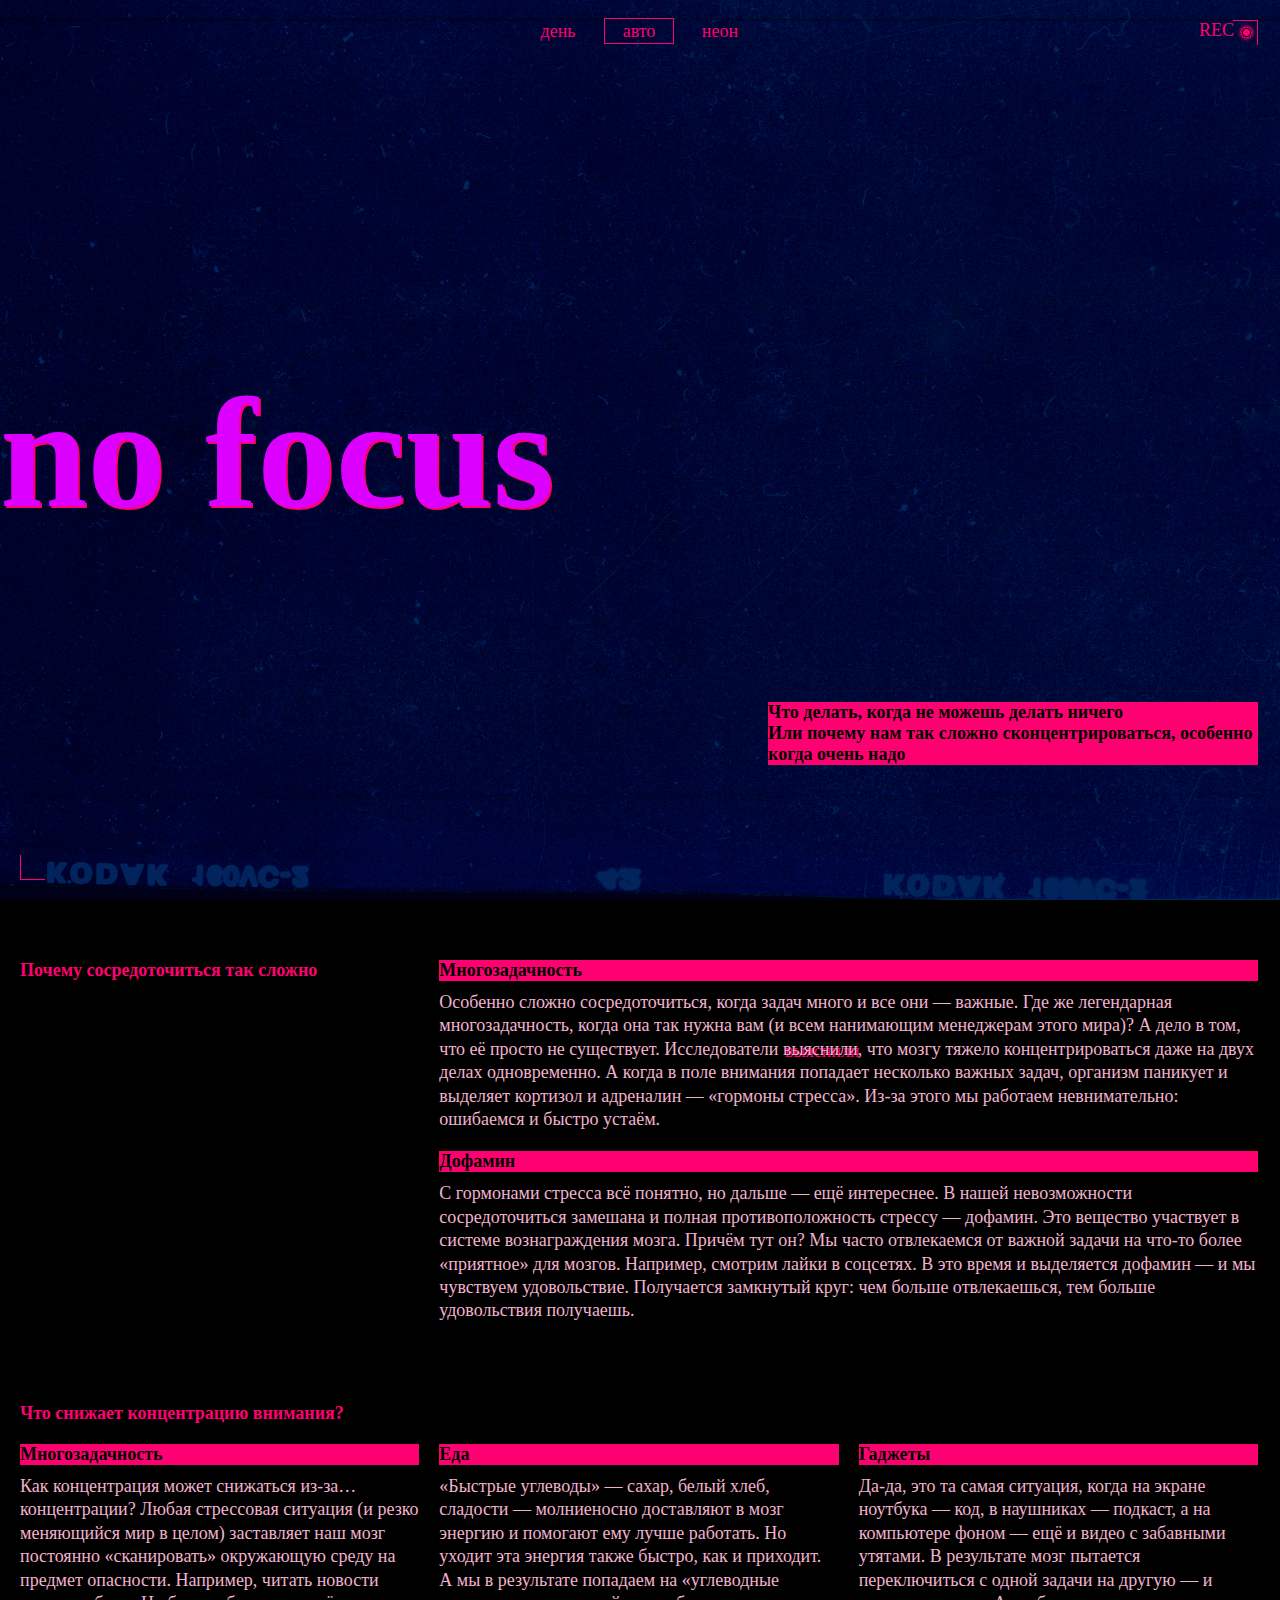
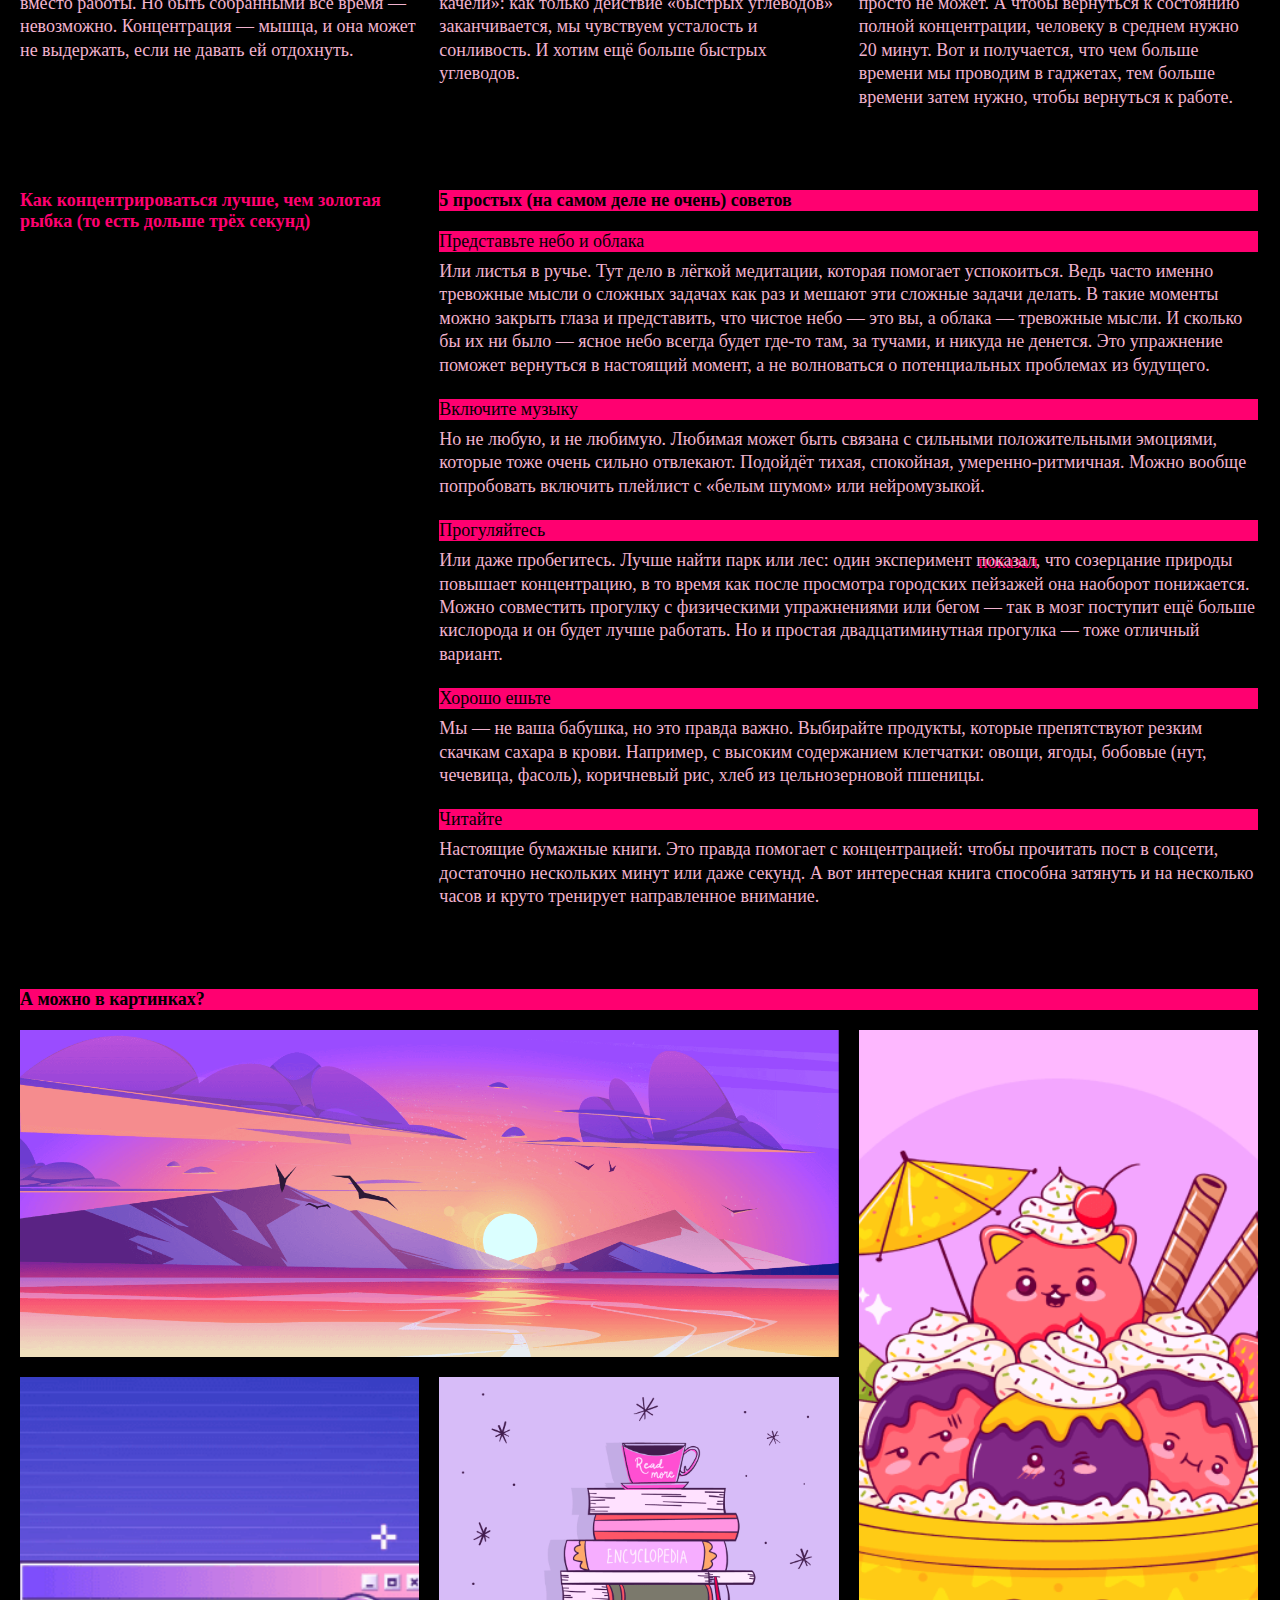
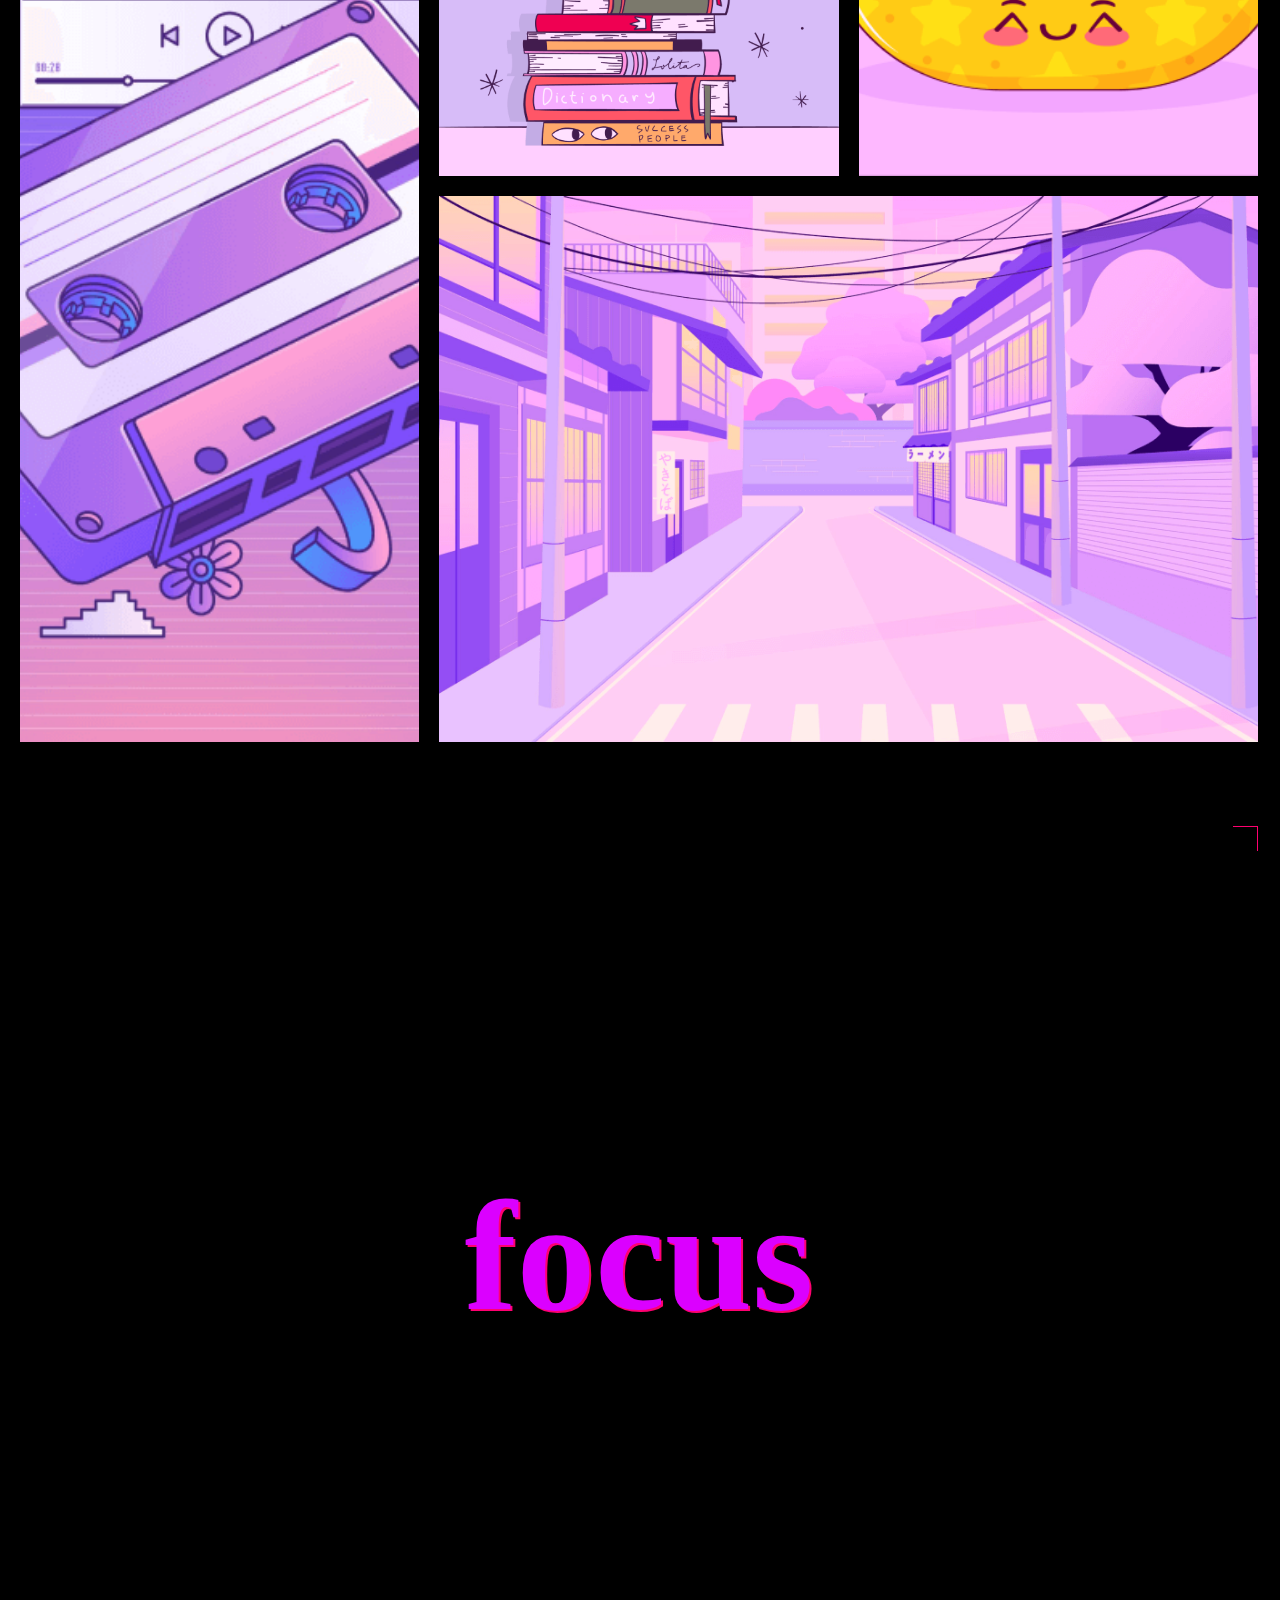
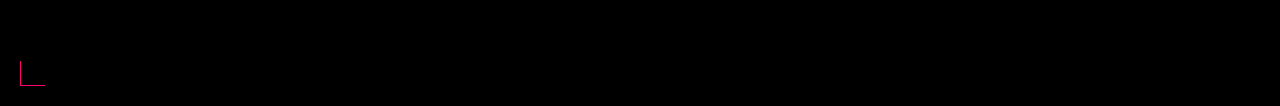
<file: index.html>
<!DOCTYPE html>
<html lang="ru">
  <head>
    <meta charset="UTF-8" />
    <meta http-equiv="X-UA-Compatible" content="IE=edge" />
    <meta name="viewport" content="width=device-width, initial-scale=1.0" />
    <meta name="color-scheme" content="dark light" />
    <link
      rel="icon"
      href="./images/favicon.ico"
      type="image/x-icon"
      sizes="any"
    />
    <link rel="icon" href="./images/favicon.svg" type="image/svg+xml" />
    <link rel="apple-touch-icon" href="./images/mobile-icon.png" />
    <link rel="stylesheet" href="./fonts/fonts.css" />
    <link rel="stylesheet" href="./styles/globals.css" />
    <link rel="stylesheet" href="./styles/variables.css" />
    <link rel="stylesheet" href="./styles/style.css" />
    <link rel="stylesheet" href="./styles/dark.css" />
    <link rel="stylesheet" href="./styles/light.css" />
    <title>Сложно сосредоточиться</title>
    <script src="./scripts/script.js"></script>
  </head>
  <body class="page">
    <header class="header decorated-zone">
      <span class="header__rec" aria-hidden="true">rec</span>
      <nav class="header__theme-menu">
        <ul class="header__theme-menu-list">
          <li class="header__theme-menu-item">
            <button
              class="header__theme-menu-button header__theme-menu-button_type_light"
            >
              День
            </button>
          </li>
          <li class="header__theme-menu-item">
            <button
              class="header__theme-menu-button header__theme-menu-button_active header__theme-menu-button_type_auto"
              disabled
            >
              Авто
            </button>
          </li>
          <li class="header__theme-menu-item">
            <button
              class="header__theme-menu-button header__theme-menu-button_type_dark"
            >
              Неон
            </button>
          </li>
        </ul>
      </nav>
      <h1 class="header__logo">no focus</h1>
      <div class="header__text title-decor">
        <p>
          Что делать, когда не можешь делать ничего<br />Или почему нам так
          сложно сконцентрироваться, особенно когда очень надо
        </p>
      </div>
    </header>
    <main class="content">
      <section class="cards section-why">
        <h2 class="cards__title why-title">
          Почему сосредоточиться так сложно
        </h2>
        <div class="cards__column">
          <article class="card why-cadr">
            <h3 class="card__subtitle title-decor">Многозадачность</h3>
            <p class="card__content-text why-text">
              Особенно сложно сосредоточиться, когда задач много и все они —
              важные. Где же легендарная многозадачность, когда она так нужна
              вам (и всем нанимающим менеджерам этого мира)? А дело в том, что
              её просто не существует. Исследователи
              <a
                href="https://dana.org/news-and-insights/"
                class="links-into-text shadow"
                >выяснили</a
              >, что мозгу тяжело концентрироваться даже на двух делах
              одновременно. А когда в поле внимания попадает несколько важных
              задач, организм паникует и выделяет кортизол и адреналин —
              «гормоны стресса». Из-за этого мы работаем невнимательно:
              ошибаемся и быстро устаём.
            </p>
          </article>
          <article class="card">
            <h3 class="card__subtitle title-decor">Дофамин</h3>
            <p class="card__content-text">
              С гормонами стресса всё понятно, но дальше — ещё интереснее. В
              нашей невозможности сосредоточиться замешана и полная
              противоположность стрессу — дофамин. Это вещество участвует в
              системе вознаграждения мозга. Причём тут он? Мы часто отвлекаемся
              от важной задачи на что-то более «приятное» для мозгов. Например,
              смотрим лайки в соцсетях. В это время и выделяется дофамин — и мы
              чувствуем удовольствие. Получается замкнутый круг: чем больше
              отвлекаешься, тем больше удовольствия получаешь.
            </p>
          </article>
        </div>
      </section>
      <section class="cards section-reduces">
        <h2 class="cards__title">Что снижает концентрацию внимания?</h2>
        <div class="cards__column">
          <article class="card">
            <h3 class="card__subtitle title-decor">Многозадачность</h3>
            <div class="card__content">
              <p class="card__content-text">
                Как концентрация может снижаться из-за… концентрации? Любая
                стрессовая ситуация (и резко меняющийся мир в целом) заставляет
                наш мозг постоянно «сканировать» окружающую среду на предмет
                опасности. Например, читать новости вместо работы. Но быть
                собранными всё время — невозможно. Концентрация — мышца, и она
                может не выдержать, если не давать ей отдохнуть.
              </p>
            </div>
          </article>
          <article class="card">
            <h3 class="card__subtitle title-decor">Еда</h3>
            <div class="card__content">
              <p class="card__content-text">
                «Быстрые углеводы» — сахар, белый хлеб, сладости — молниеносно
                доставляют в мозг энергию и помогают ему лучше работать. Но
                уходит эта энергия также быстро, как и приходит. А мы в
                результате попадаем на «углеводные качели»: как только действие
                «быстрых углеводов» заканчивается, мы чувствуем усталость и
                сонливость. И хотим ещё больше быстрых углеводов.
              </p>
            </div>
          </article>
          <article class="card">
            <h3 class="card__subtitle title-decor">Гаджеты</h3>
            <div class="card__content">
              <p class="card__content-text">
                Да-да, это та самая ситуация, когда на экране ноутбука — код, в
                наушниках — подкаст, а на компьютере фоном — ещё и видео с
                забавными утятами. В результате мозг пытается переключиться с
                одной задачи на другую — и просто не может. А чтобы вернуться к
                состоянию полной концентрации, человеку в среднем нужно 20
                минут. Вот и получается, что чем больше времени мы проводим в
                гаджетах, тем больше времени затем нужно, чтобы вернуться к
                работе.
              </p>
            </div>
          </article>
        </div>
      </section>
      <section class="cards five-easy">
        <h2 class="cards__title">
          Как концентрироваться лучше, чем золотая рыбка (то есть дольше трёх
          секунд)
        </h2>
        <div class="cards__column">
          <article class="card">
            <h3 class="card__subtitle title-decor edvice">
              5 простых (на самом деле не очень) советов
            </h3>
            <h4 class="card__subtitle title-decor subtitle-weight">
              Представьте небо и облака
            </h4>
            <div class="card__content">
              <p class="card__content-text">
                Или листья в ручье. Тут дело в лёгкой медитации, которая
                помогает успокоиться. Ведь часто именно тревожные мысли о
                сложных задачах как раз и мешают эти сложные задачи делать. В
                такие моменты можно закрыть глаза и представить, что чистое небо
                — это вы, а облака — тревожные мысли. И сколько бы их ни было —
                ясное небо всегда будет где-то там, за тучами, и никуда не
                денется. Это упражнение поможет вернуться в настоящий момент, а
                не волноваться о потенциальных проблемах из будущего.
              </p>
            </div>
          </article>
          <article class="card">
            <h4 class="card__subtitle title-decor subtitle-weight">
              Включите музыку
            </h4>
            <div class="card__content">
              <p class="card__content-text">
                Но не любую, и не любимую. Любимая может быть связана с сильными
                положительными эмоциями, которые тоже очень сильно отвлекают.
                Подойдёт тихая, спокойная, умеренно-ритмичная. Можно вообще
                попробовать включить плейлист c «белым шумом» или нейромузыкой.
              </p>
            </div>
          </article>
          <article class="card">
            <h4 class="card__subtitle title-decor subtitle-weight">
              Прогуляйтесь
            </h4>
            <div class="card__content">
              <p class="card__content-text">
                Или даже пробегитесь. Лучше найти парк или лес: один эксперимент
                <a
                  href="https://www.sciencedirect.com/science/article/abs/pii/S0272494415000328"
                  class="links-into-text shadow"
                  >показал</a
                >, что созерцание природы повышает концентрацию, в то время как
                после просмотра городских пейзажей она наоборот понижается.
                Можно совместить прогулку с физическими упражнениями или бегом —
                так в мозг поступит ещё больше кислорода и он будет лучше
                работать. Но и простая двадцатиминутная прогулка — тоже отличный
                вариант.
              </p>
            </div>
          </article>
          <article class="card">
            <h4 class="card__subtitle title-decor subtitle-weight">
              Хорошо ешьте
            </h4>
            <div class="card__content">
              <p class="card__content-text">
                Мы — не ваша бабушка, но это правда важно. Выбирайте продукты,
                которые препятствуют резким скачкам сахара в крови. Например, с
                высоким содержанием клетчатки: овощи, ягоды, бобовые (нут,
                чечевица, фасоль), коричневый рис, хлеб из цельнозерновой
                пшеницы.
              </p>
            </div>
          </article>
          <article class="card">
            <h4 class="card__subtitle title-decor subtitle-weight">Читайте</h4>
            <div class="card__content">
              <p class="card__content-text">
                Настоящие бумажные книги. Это правда помогает с концентрацией:
                чтобы прочитать пост в соцсети, достаточно нескольких минут или
                даже секунд. А вот интересная книга способна затянуть и на
                несколько часов и круто тренирует направленное внимание.
              </p>
            </div>
          </article>
        </div>
      </section>
      <section class="section-images">
        <h2 class="image__subtitle title-decor grid-img-title">
          А можно в картинках?
        </h2>
        <div class="grid-images">
          <img
            class="image image-sunset"
            src="./images/sunset.png"
            alt="Закат солнца"
            loading="lazy"
          />
          <img
            class="image image-ice-cream"
            src="./images/ice-cream.png"
            alt="Миска с мороженым"
            loading="lazy"
          />
          <img
            class="image image-tape"
            src="./images/tape.png"
            alt="Касета для хранения аудио"
            loading="lazy"
          />
          <img
            class="image image-books"
            src="./images/books.png"
            alt="Стопка разных книг"
            loading="lazy"
          />
          <img
            class="image image-street"
            src="./images/street.png"
            alt="Перспектива улицы"
            loading="lazy"
          />
        </div>
      </section>
    </main>
    <footer class="footer decorated-zone">
      <h2 class="footer-text">focus</h2>
    </footer>
  </body>
</html>
</file>
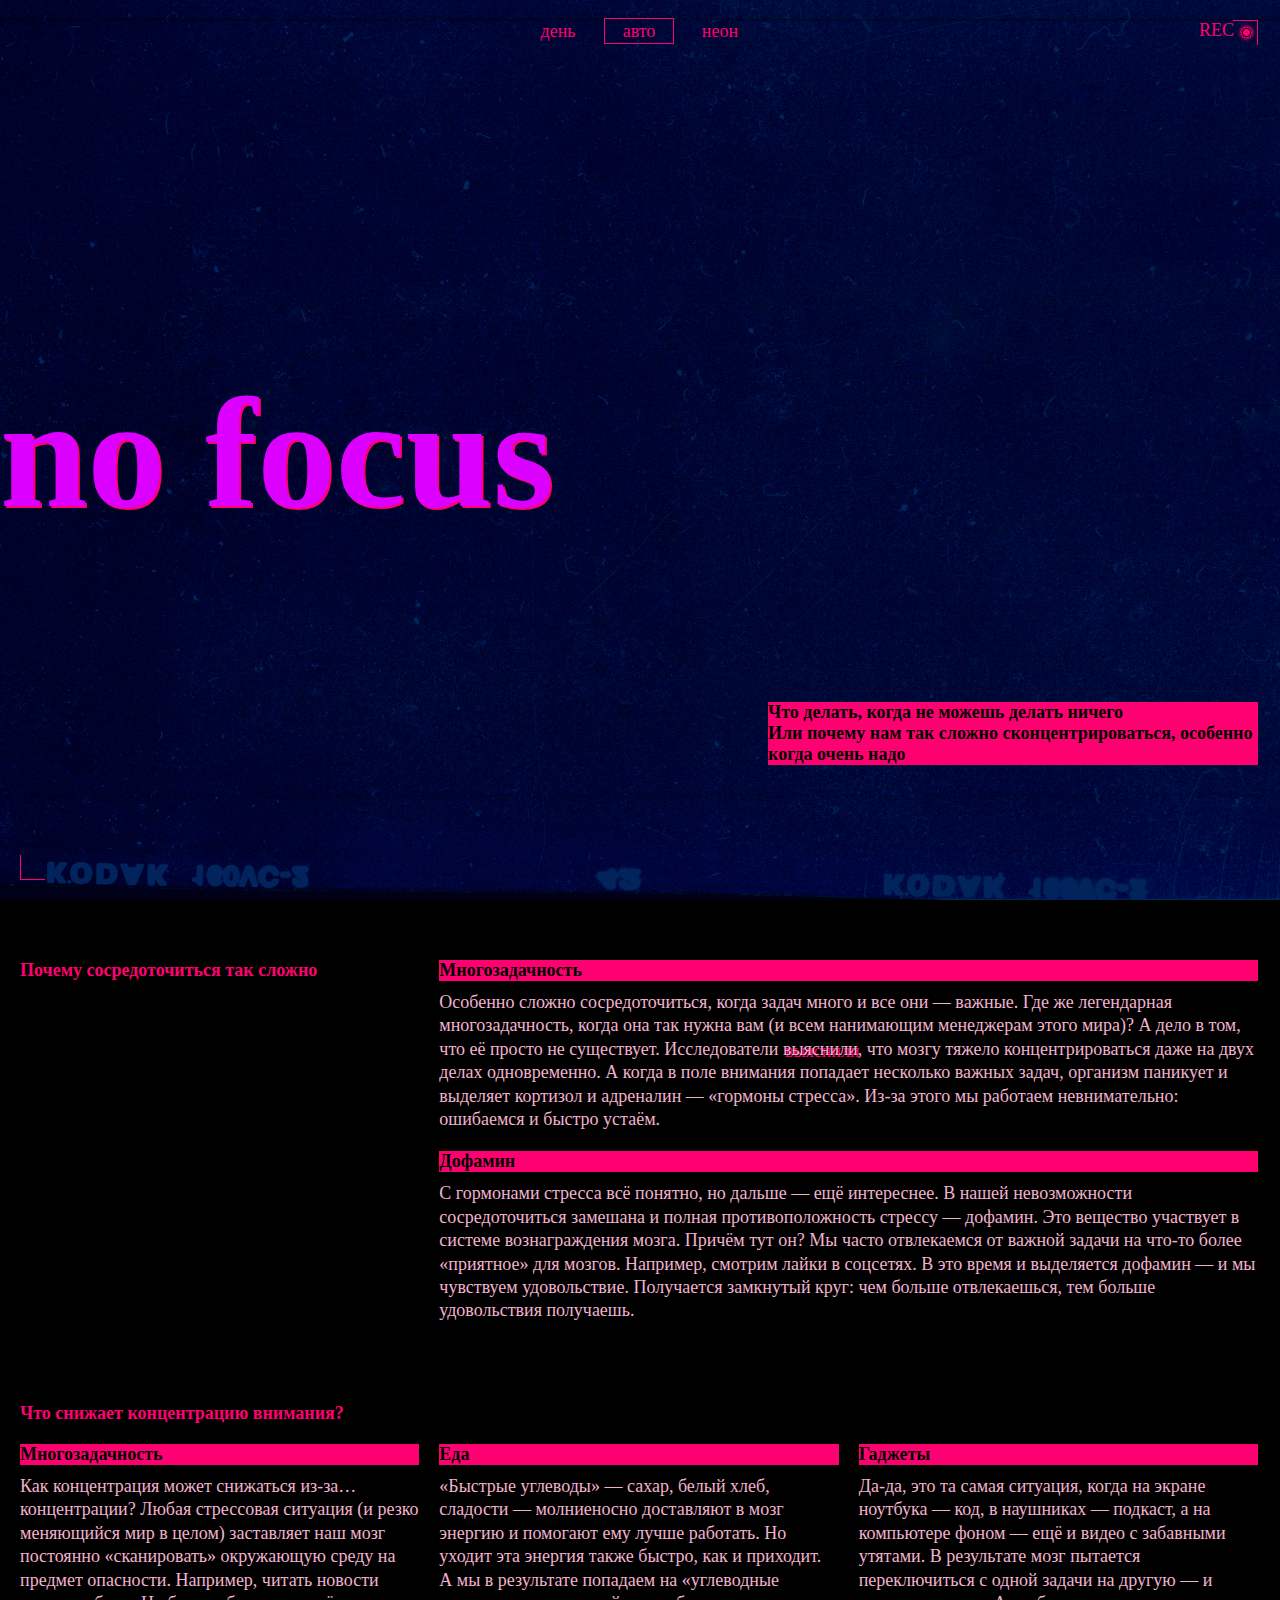
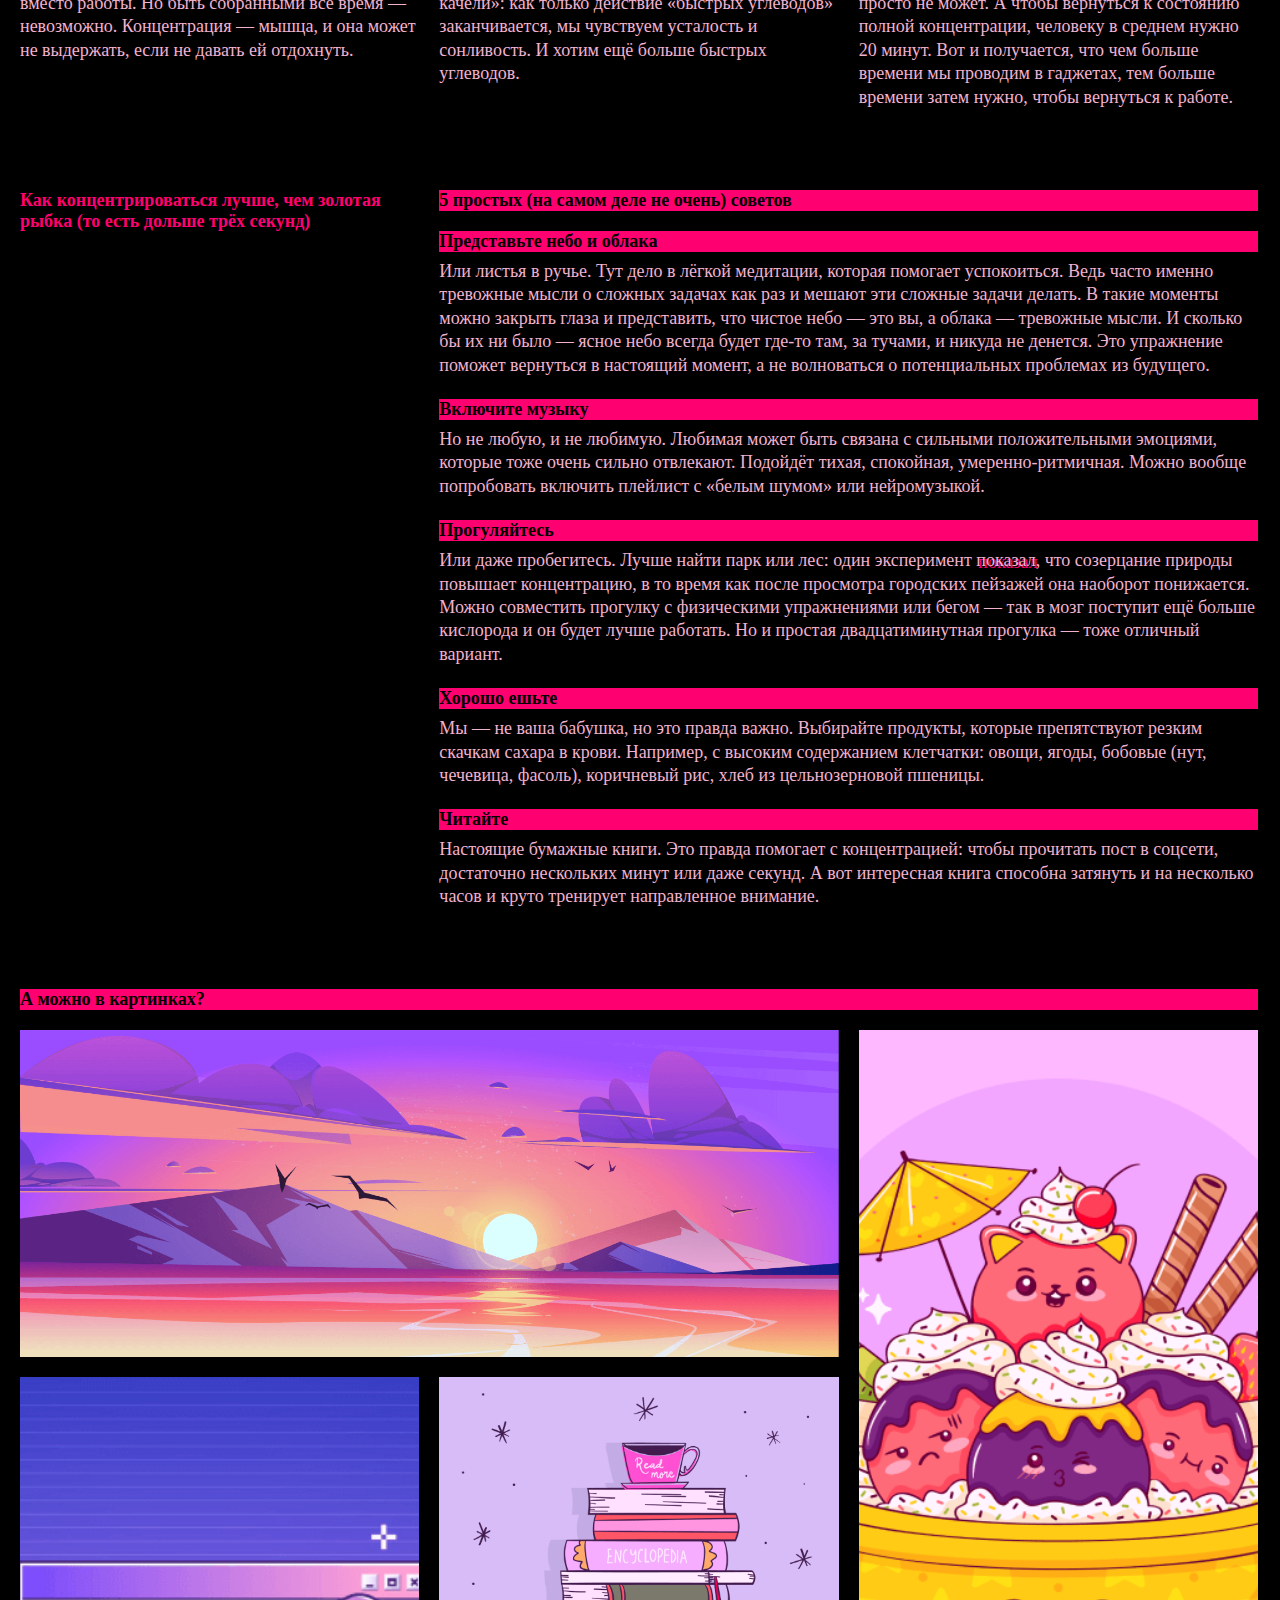
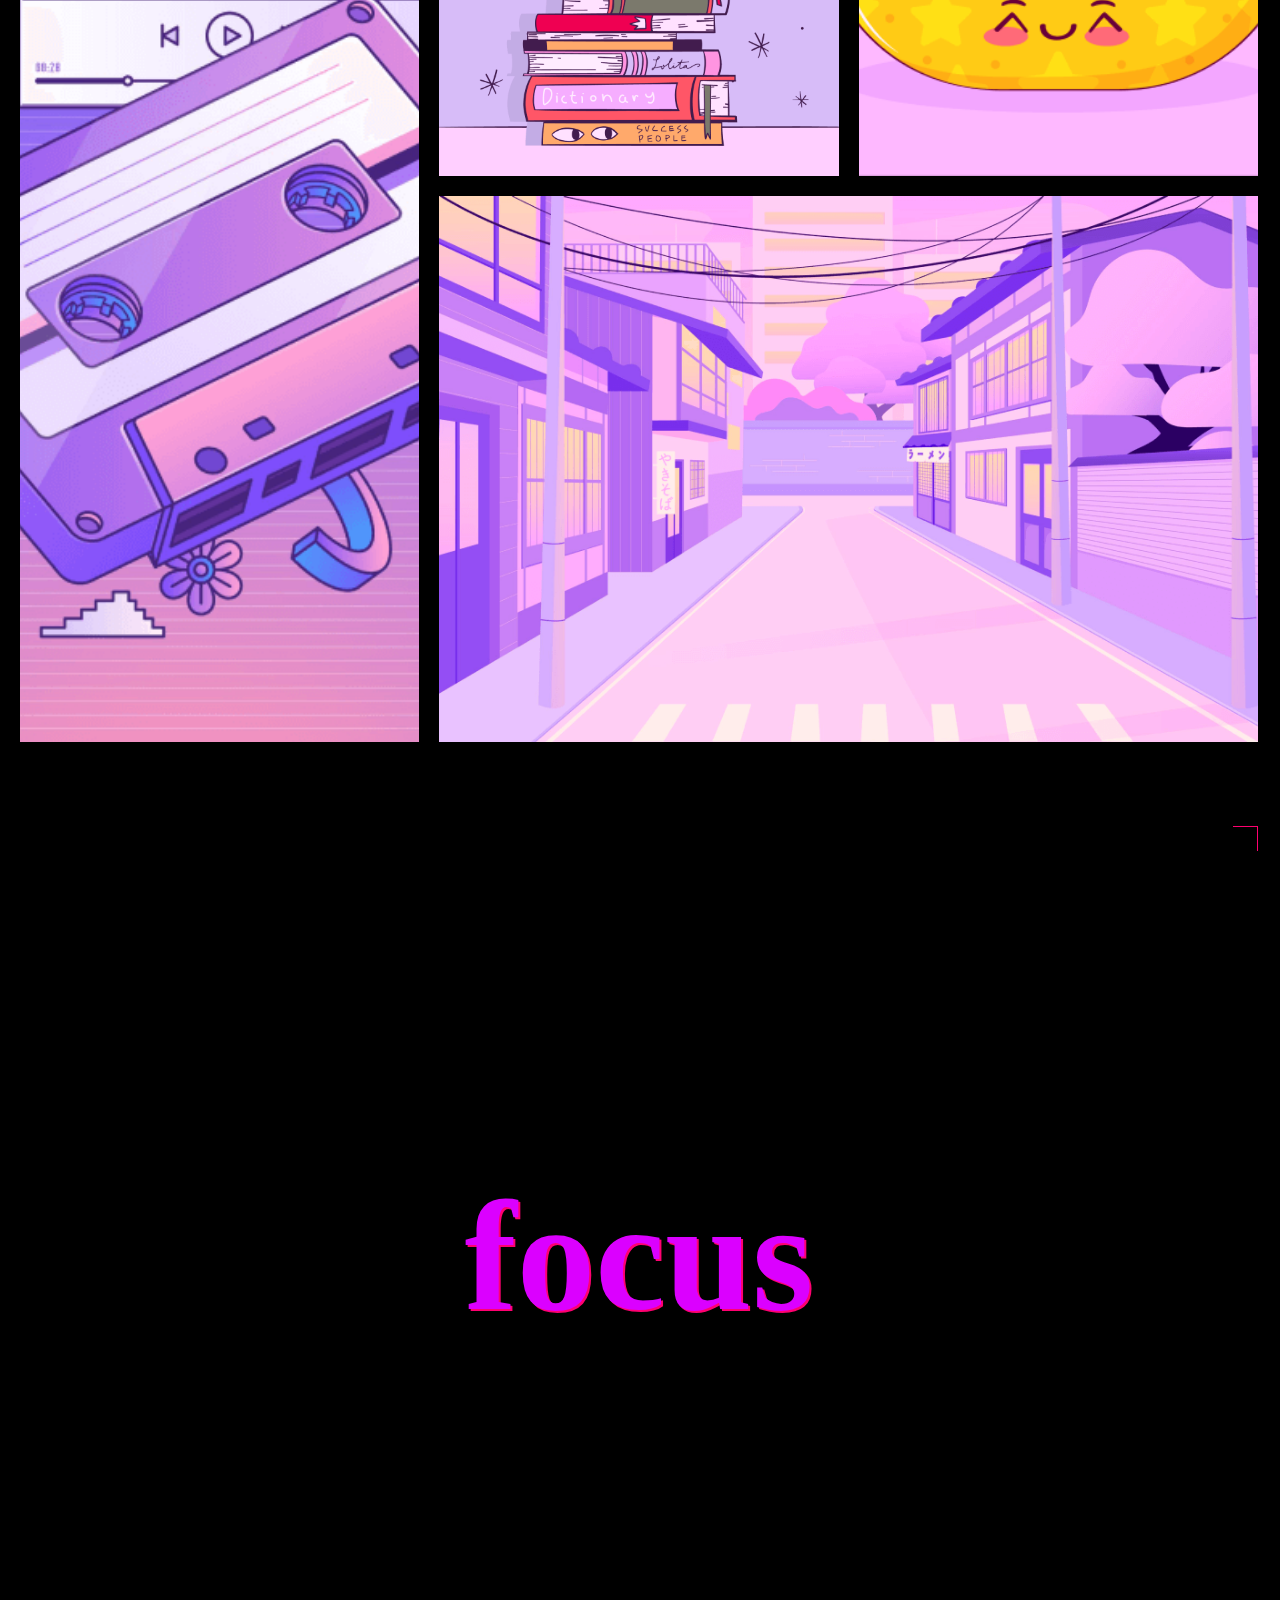
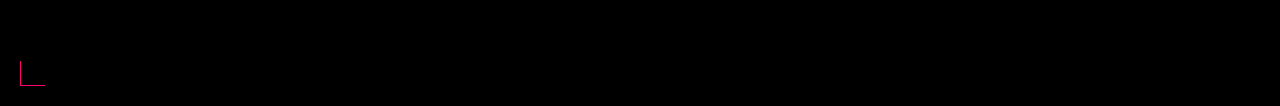
<file: indexTresh.html>
<!DOCTYPE html> 
<html lang="ru"> 
  <head> 
    <meta charset="UTF-8" /> 
    <meta http-equiv="X-UA-Compatible" content="IE=edge" /> 
    <meta name="viewport" content="width=device-width, initial-scale=1.0" /> 
    <meta name="color-scheme" content="dark light" /> 
    <link 
      rel="icon" 
      href="./images/favicon.ico" 
      type="image/x-icon" 
      sizes="any" 
    /> 
    <link rel="icon" href="./images/favicon.svg" type="image/svg+xml" /> 
    <link rel="apple-touch-icon" href="./images/mobile-icon.png" /> 
    <link rel="stylesheet" href="./fonts/fonts.css" /> 
    <link rel="stylesheet" href="./styles/globals.css" /> 
    <link rel="stylesheet" href="./styles/variables.css" /> 
    <link rel="stylesheet" href="./styles/style.css" /> 
    <link rel="stylesheet" href="./styles/dark.css" /> 
    <link rel="stylesheet" href="./styles/light.css" /> 
    <title>Сложно сосредоточиться</title> 
    <script src="./scripts/script.js"></script> 
  </head> 
 
  <body class="page"> 
    <header class="header decorated-zone"> 
      <span class="header__rec" aria-hidden="true">rec</span> 
      <nav class="header__theme-menu"> 
        <ul class="header__theme-menu-list"> 
          <li class="header__theme-menu-item"> 
            <button 
              class="header__theme-menu-button header__theme-menu-button_type_light" 
            > 
              День 
            </button> 
          </li> 
          <li class="header__theme-menu-item"> 
            <button 
              class="header__theme-menu-button header__theme-menu-button_active header__theme-menu-button_type_auto" 
              disabled 
            > 
              Авто 
            </button> 
          </li> 
          <li class="header__theme-menu-item"> 
            <button 
              class="header__theme-menu-button header__theme-menu-button_type_dark" 
            > 
              Неон 
            </button> 
          </li> 
        </ul> 
      </nav> 
      <h1 class="header__logo">no focus</h1> 
      <div class="header__text title-decor"> 
        <p> 
          Что делать, когда не можешь делать ничего<br />Или почему нам так 
          сложно сконцентрироваться, особенно когда очень надо 
        </p> 
      </div> 
    </header> 
    <main class="content"> 
      <section class="cards section-why"> 
        <h2 class="cards__title why-title">Почему сосредоточиться так сложно</h2> 
        <div class="cards__column"> 
          <article class="card why-cadr"> 
            <h3 class="card__subtitle title-decor">Многозадачность</h3> 
            <div class="card__content why-text"> 
              <p class="card__content-text"> 
                Особенно сложно сосредоточиться, когда задач много и все они — 
                важные. Где же легендарная многозадачность, когда она так нужна 
                вам (и всем нанимающим менеджерам этого мира)? А дело в том, что 
                её просто не существует. Исследователи 
                <a href="#0" class="links-into-text shadow">выяснили</a>, что 
                мозгу тяжело концентрироваться даже на двух делах одновременно. 
                А когда в поле внимания попадает несколько важных задач, 
                организм паникует и выделяет кортизол и адреналин — «гормоны 
                стресса». Из-за этого мы работаем невнимательно: ошибаемся и 
                быстро устаём. 
              </p> 
            </div> 
          </article> 
          <article class="card"> 
            <h3 class="card__subtitle title-decor">Дофамин</h3> 
            <div class="card__content"> 
              <p class="card__content-text"> 
                С гормонами стресса всё понятно, но дальше — ещё интереснее. В 
                нашей невозможности сосредоточиться замешана и полная 
                противоположность стрессу — дофамин. Это вещество участвует в 
                системе вознаграждения мозга. Причём тут он? Мы часто 
                отвлекаемся от важной задачи на что-то более «приятное» для 
                мозгов. Например, смотрим лайки в соцсетях. В это время и 
                выделяется дофамин — и мы чувствуем удовольствие. Получается 
                замкнутый круг: чем больше отвлекаешься, тем больше удовольствия 
                получаешь. 
              </p> 
            </div> 
          </article> 
        </div> 
      </section> 
      <section class="cards section-reduces"> 
        <h2 class="cards__title"> 
          Что снижает концентрацию внимания? 
        </h2> 
        <div class="cards__column"> 
          <article class="card"> 
            <p class="card__subtitle title-decor">Многозадачность</p> 
            <div class="card__content"> 
              <p class="card__content-text"> 
                Как концентрация может снижаться из-за… концентрации? Любая 
                стрессовая ситуация (и резко меняющийся мир в целом) заставляет 
                наш мозг постоянно «сканировать» окружающую среду на предмет 
                опасности. Например, читать новости вместо работы. Но быть 
                собранными всё время — невозможно. Концентрация — мышца, и она 
                может не выдержать, если не давать ей отдохнуть. 
              </p> 
            </div> 
          </article> 
          <article class="card"> 
            <p class="card__subtitle title-decor">Еда</p> 
            <div class="card__content"> 
              <p class="card__content-text"> 
                «Быстрые углеводы» — сахар, белый хлеб, сладости — молниеносно 
                доставляют в мозг энергию и помогают ему лучше работать. Но 
                уходит эта энергия также быстро, как и приходит. А мы в 
                результате попадаем на «углеводные качели»: как только действие 
                «быстрых углеводов» заканчивается, мы чувствуем усталость и 
                сонливость. И хотим ещё больше быстрых углеводов. 
              </p> 
            </div> 
          </article> 
          <article class="card"> 
            <p class="card__subtitle title-decor">Гаджеты</p> 
            <div class="card__content"> 
              <p class="card__content-text"> 
                Да-да, это та самая ситуация, когда на экране ноутбука — код, в 
                наушниках — подкаст, а на компьютере фоном — ещё и видео с 
                забавными утятами. В результате мозг пытается переключиться с 
                одной задачи на другую — и просто не может. А чтобы вернуться к 
                состоянию полной концентрации, человеку в среднем нужно 20 
                минут. Вот и получается, что чем больше времени мы проводим в 
                гаджетах, тем больше времени затем нужно, чтобы вернуться к 
                работе. 
              </p> 
            </div> 
          </article> 
        </div> 
      </section> 
      <section class="cards five-easy"> 
        <h2 class="cards__title"> 
          Как концентрироваться лучше, чем золотая рыбка (то есть дольше трёх 
          секунд) 
        </h2> 
        <div class="cards__column"> 
          <article class="card"> 
            <p class="card__subtitle title-decor edvice"> 
              5 простых (на самом деле не очень) советов 
            </p> 
            <p class="card__subtitle title-decor edvice-subtitle"> 
              Представьте небо и облака 
            </p> 
            <div class="card__content"> 
              <p class="card__content-text"> 
                Или листья в ручье. Тут дело в лёгкой медитации, которая 
                помогает успокоиться. Ведь часто именно тревожные мысли о 
                сложных задачах как раз и мешают эти сложные задачи делать. В 
                такие моменты можно закрыть глаза и представить, что чистое небо 
                — это вы, а облака — тревожные мысли. И сколько бы их ни было — 
                ясное небо всегда будет где-то там, за тучами, и никуда не 
                денется. Это упражнение поможет вернуться в настоящий момент, а 
                не волноваться о потенциальных проблемах из будущего. 
              </p> 
            </div> 
          </article> 
          <article class="card"> 
            <p class="card__subtitle title-decor edvice-subtitle"> 
              Включите музыку 
            </p> 
            <div class="card__content"> 
              <p class="card__content-text"> 
                Но не любую, и не любимую. Любимая может быть связана с сильными 
                положительными эмоциями, которые тоже очень сильно отвлекают. 
                Подойдёт тихая, спокойная, умеренно-ритмичная. Можно вообще 
                попробовать включить плейлист c «белым шумом» или нейромузыкой. 
              </p> 
            </div> 
          </article> 
          <article class="card"> 
            <p class="card__subtitle title-decor edvice-subtitle"> 
              Прогуляйтесь 
            </p> 
            <div class="card__content"> 
              <p class="card__content-text"> 
                Или даже пробегитесь. Лучше найти парк или лес: один эксперимент 
                <a href="#0" class="links-into-text shadow">показал</a>, что 
                созерцание природы повышает концентрацию, в то время как после 
                просмотра городских пейзажей она наоборот понижается. Можно 
                совместить прогулку с физическими упражнениями или бегом — так в 
                мозг поступит ещё больше кислорода и он будет лучше работать. Но 
                и простая двадцатиминутная прогулка — тоже отличный вариант. 
              </p> 
            </div> 
          </article> 
          <article class="card"> 
            <p class="card__subtitle title-decor edvice-subtitle"> 
              Хорошо ешьте 
            </p> 
            <div class="card__content"> 
              <p class="card__content-text"> 
                Мы — не ваша бабушка, но это правда важно. Выбирайте продукты, 
                которые препятствуют резким скачкам сахара в крови. Например, с 
                высоким содержанием клетчатки: овощи, ягоды, бобовые (нут, 
                чечевица, фасоль), коричневый рис, хлеб из цельнозерновой 
                пшеницы. 
              </p> 
            </div> 
          </article> 
          <article class="card"> 
            <p class="card__subtitle title-decor edvice-subtitle">Читайте</p> 
            <div class="card__content"> 
              <p class="card__content-text"> 
                Настоящие бумажные книги. Это правда помогает с концентрацией: 
                чтобы прочитать пост в соцсети, достаточно нескольких минут или 
                даже секунд. А вот интересная книга способна затянуть и на 
                несколько часов и круто тренирует направленное внимание. 
              </p> 
            </div> 
          </article> 
        </div> 
      </section> 
      <section class="section-images"> 
        <h2 class="image__subtitle title-decor grid-img-title"> 
          А можно в картинках? 
        </h2> 
        <div class="grid-images"> 
          <img 
            class="image image-sunset" 
            src="./images/sunset.png" 
            alt="Закат солнца" 
            loading="lazy" 
          /> 
          <img 
            class="image image-ice-cream" 
            src="./images/ice-cream.png" 
            alt="Миска с мороженым" 
            loading="lazy" 
          /> 
          <img 
            class="image image-tape" 
            src="./images/tape.png" 
            alt="Касета для хранения аудио" 
            loading="lazy" 
          /> 
          <img 
            class="image image-books" 
            src="./images/books.png" 
            alt="Стопка разных книг" 
            loading="lazy" 
          /> 
          <img 
            class="image image-street" 
            src="./images/street.png" 
            alt="Перспектива улицы" 
            loading="lazy" 
          /> 
        </div> 
      </section> 
    </main> 
    <footer class="footer decorated-zone"> 
      <h3 class="footer-text">focus</h3> 
    </footer> 
  </body> 
</html>
</file>
<file: fonts/fonts.css>
@font-face {
  font-family: 'IBM Plex mono';
  src: url(./IBMPlexMono-Regular.woff) format('woff');
  font-weight: normal;
  font-display: swap;
}

@font-face {
  font-family: 'IBM Plex mono';
  src: url(./IBMPlexMono-Bold.woff) format('woff');
  font-weight: bold;
  font-display: swap;
}
</file>
<file: styles/globals.css>
/* Глобальные стили для проекта, их можно дополнять и менять по желанию */

*,
*::before,
*::after {
  box-sizing: border-box;
}

body {
  min-inline-size: 375px;
  max-inline-size: 1440px;
  margin: 0 auto;
}

h1,
h2,
h3,
h4,
h5,
h6,
p {
  margin: 0;
}

ul {
  margin: 0;
  padding: 0;
  list-style: none;
}

picture {
  margin: 0;
  padding: 0;
}

button,
a {
  color: currentColor;
  font-family: inherit;
  font-size: inherit;
  line-height: inherit;
}
</file>
<file: styles/variables.css>
/*
  Переменные для вашего проекта
  и их переопределение под различные устройства
*/
:root {
  --bg-page: url(../images/cover-image-dark.png);
  --bg-color: #000;
  --accent-color: #ff0070;
  --corner-color: #ff0070;
  --text-color: #db00ff;
  --card-title: var(--accent-color);
  --text-shadow: 2px 2px 0 var(--accent-color);
  --links-shadow: 2px 2px 0 var(--accent-color);
  --display: inline-block;
  --font: "IBM Plex Mono", "Courier New", Courier, monospace;
  --font-size: 18px;
  --font-weight-bold: 700;
  --font-weight-regular: 400;
  --font-size-mobile: clamp(7.25rem, 7.0115rem + 1.0178vw, 7.5rem);
  --font-size-desktop: clamp(7.5rem, 0.5625rem + 14.4531vw, 9.8125rem);
  --title-color: #ff0070;
  --border-button-last-ch: 1.5px solid var(--accent-color);
  --text-card: #f1b2ce;
  --text-black: #000;
  --button-color-hover: #ff007066;
  --button-color-focus: #ff0070;
}
</file>
<file: styles/style.css>
/* Основные стили проекта. Это стили для темы, которую вы верстаете первой. */
.page {
  /* сохраните в разметке и стилях класс page у тега body. Он удобен, чтобы составлять селекторы для разных цветовых тем. */
  display: grid;
  grid-template-rows: auto 1fr auto; /* header  main  footer */
  min-height: 100vh;
  background-color: var(--bg-color);
  background-image: var(--bg-page);
  background-repeat: no-repeat;
  background-position: center;
  background-attachment: fixed; /*фиксация (при скролле)*/
  background-size: cover;
  padding-inline-start: 10px;
  padding-inline-end: 10px;
}

/*------------------------------------HEADER--------------------------------*/
.header {
  position: relative;
  min-height: 668px;
  height: 100vh;
  display: grid;
  grid-template-columns: 1fr;
  align-content: center;
  grid-template-rows: auto 1fr auto; /* Меню  Лого Текст */
}

.decorated-zone {
  color: var(--accent-color);
}

/* Первый угол */
.decorated-zone::before {
  content: "";
  position: absolute;
  top: 10px;
  right: 0;
  width: 25px;
  height: 25px;
  border-block-start: 1.5px solid var(--corner-color);
  border-inline-end: 1.5px solid var(--corner-color);
}

/* Второй угол */
.decorated-zone::after {
  content: "";
  position: absolute;
  bottom: 10px;
  width: 25px;
  height: 25px;
  border-block-end: 1.5px solid var(--corner-color);
  border-inline-start: 1.5px solid var(--corner-color);
}

.header__rec {
  position: absolute;
  text-transform: uppercase;
  color: var(--accent-color);
  justify-self: end;
  font-size: var(--font-size);
  top: 10px;
  display: var(--display);
}

.header__rec::after {
  content: "";
  display: inline-block;
  width: 24px;
  height: 24px;
  background-image: url(../images/ellipse-decoration.png);
  background-repeat: no-repeat;
  background-position: center;
  margin-left: 3px;
  margin-right: 3px;
  vertical-align: middle; /* расположение совпадает с родителем */
}

.header__theme-menu {
  justify-self: end;
  grid-row-start: 1;
  grid-row: 1;
  margin-top: 73px;
}

.header__theme-menu-list {
  display: flex;
  flex-direction: column;
  gap: 10px;
  justify-content: center;
}

.header__theme-menu-button {
  padding: 0;
  margin: 0;
  background-color: transparent;
  text-transform: lowercase;
  font-size: var(--font-size);
  border: none;
  inline-size: 70px;
  block-size: 26px;
}

.header__theme-menu-button:not(.header__theme-menu-button_active):hover {
  border: 1px solid var(--button-color-hover);
}

.header__theme-menu-button:not(
    .header__theme-menu-button_active
  ):focus-visible {
  border: none;
  box-shadow: 0 1px 0 0 var(--button-color-focus);
  outline: none;
}

/* aктивная кнопка */
.header__theme-menu-button_active,
.header__theme-menu-button:disabled {
  pointer-events: none;
  border: 1px solid var(--accent-color);
  box-shadow: none;
}

.header__logo {
  grid-row: 2;
  justify-self: start;
  align-self: center;
  font-size: var(--font-size-mobile);
  line-height: 82.5%;
  color: var(--text-color);
  margin-top: 5px;
  text-shadow: var(--text-shadow);
  font-weight: var(--font-weight-bold);
}

.header__text {
  margin-block-end: 65px;
  grid-row: 3;
  align-self: end;
  justify-self: end;
  background-color: var(--accent-color);
  color: var(--text-black);
  font-weight: var(--font-weight-bold);
  font-size: var(--font-size);
}

.title-decor {
  background-color: var(--title-color);
  color: black;
}

.cards {
  display: grid;
  grid-template-rows: 2fr;
  grid-template-columns: 1fr;
  gap: 20px;
}

.cards__title {
  color: var(--card-title);
  font-weight: var(--font-weight-bold);
  font-size: var(--font-size);
}

.why-title {
  margin-block-start: 40px;
}

.card {
  display: grid;
  grid-template-rows: 3fr;
  grid-template-columns: 1fr;
}

.card__subtitle {
  font-weight: var(--font-weight-bold);
  font-size: var(--font-size);
}

.card__content-text {
  margin: 0 0 20px 0;
  padding-bottom: 0px;
  color: var(--text-card);
  font-weight: var(--font-weight-regular);
  font-size: var(--font-size);
  padding-block-start: 10px;
  line-height: 23.4px;
}

.five-easy .card__content-text {
  padding: 0;
  margin: 0;
  padding-top: 8px;
  padding-bottom: 22px;
}

.five-easy {
  margin-top: 32px;
}

.five-easy .edvice {
  margin-bottom: 20px;
}

.subtitle-weight {
  font-weight: var(--font-weight-regular);
}

.links-into-text {
  text-shadow: var(--links-shadow);
  text-decoration: none;
}

.links-into-text:focus-visible {
  border: none;
  outline: 1px solid var(--text-card);
}

.links-into-text:hover {
  border-bottom: 1.5px solid currentColor; /*подчеркивание цветом текста*/
}

.section-reduces {
  padding-block-start: 29px;
}

.image__subtitle {
  font-weight: var(--font-weight-bold);
  font-size: var(--font-size);
  margin-block-start: 28px;
  margin-block-end: 11px;
}

.grid-images {
  display: grid;
  grid-template-columns: 1fr;
  grid-template-rows: repeat(5, minmax(0, auto));
  gap: 10px;
}

.image {
  max-width: 100%;
  height: auto; /* для пропорции */
  display: block; /*лишние отступы убирает*/
}

.footer {
  position: relative;
  display: grid;
  grid-template-columns: 1fr;
  grid-template-rows: 1fr;
  margin-block-start: 40px;
  height: 100vh;
  min-height: 668px;
}

.footer-text {
  font-weight: var(--font-weight-bold);
  font-size: var(--font-size-mobile);
  justify-self: center;
  align-self: center;
  color: var(--text-color);
  text-shadow: var(--text-shadow);
}

footer.decorated-zone::after {
  bottom: 13px;
}

/*--------------------------------------------MEDIA 768x1024----------------------------*/
@media (width >= 768px) {
  .page {
    padding-inline-start: 25px;
    padding-inline-end: 16px;
  }

  .header {
    min-height: 1024px;
  }

  .header__rec {
    top: 20px;
    right: 0;
  }

  .decorated-zone::before {
    top: 20px;
  }

  .decorated-zone::after {
    bottom: 20px;
  }

  .header__theme-menu {
    margin-top: 188px;
  }

  .header__theme-menu-list {
    gap: 11px;
  }

  .header__logo {
    margin-left: -20px;
    margin-top: 13px;
    font-size: var(--font-size-desktop);
  }

  .header__text {
    justify-self: end;
    inline-size: 364px;
    margin-block-end: 185px;
  }

  /* Для первой секции */
  .section-why {
    grid-template-columns: 1fr 2fr;
    gap: 20px;
  }

  .section-why .cards__title {
    grid-column: 1;
    align-self: start;
  }

  .cards {
    margin-block-start: 60px;
  }

  .why-title {
    margin-block-start: 0;
  }

  /* Для второй секции */
  .section-reduces {
    grid-template-columns: 1fr 2fr;
    gap: 20px;
    padding-block-start: 0;
  }

  .section-reduces .cards__title {
    grid-column: 1;
    grid-row: 1;
  }

  .section-reduces .cards__column {
    grid-column: 1 / span 2;
    grid-row: 2;
  }

  /* Для третьей секции */
  .five-easy {
    margin-top: 0;
    grid-template-columns: 1fr 2fr;
    padding-block-start: 61px;
  }

  .five-easy .cards__title {
    grid-column: 1;
    align-self: start;
  }

  .five-easy .cards__column {
    grid-column: 2;
  }

  /*для 4 секции*/
  .section-images {
    padding-block-start: 31px;
    gap: 20px;
  }

  .grid-img-title {
    margin-block-end: 20px;
  }

  .grid-images {
    grid-template-columns: 1fr 1fr 1fr;
    grid-template-rows: auto;
    gap: 20px;
  }

  .image {
    object-fit: cover;
  }

  .image-sunset {
    grid-column: 1 / span 2;
    grid-row: 1;
  }

  .image-ice-cream {
    grid-column: 3;
    grid-row: 1 / span 2;
    justify-self: stretch;
    align-self: stretch;
  }

  .image-tape {
    grid-row: 2 / span 2;
    grid-column: 1;
    justify-self: stretch;
    align-self: stretch;
  }

  .image-books {
    grid-row: 2;
    grid-column: 2;
  }

  .image-street {
    grid-row: 3;
    grid-column: 2 / span 2;
  }

  .footer {
    min-height: 1024px;
    margin-block-start: 62px;
    letter-spacing: 2px;
  }

  footer.decorated-zone::after {
    bottom: 20px;
  }
}

/*----------------------------------------------------MEDIA 1024×768------------*/
@media (width >= 1024px) {
  .page {
    padding-inline-start: 20px;
    padding-inline-end: 22px;
  }

  .header {
    min-height: 768px;
  }

  .header__theme-menu {
    justify-self: center;
    margin-block-start: 18px;
  }

  .header__theme-menu-list {
    flex-direction: row;
  }

  .header__rec {
    top: 20px;
    right: 0;
    display: var(--display);
  }

  .header__rec::after {
    margin-left: 0;
    margin-right: 0;
  }

  .header__logo {
    margin-block-start: 160px;
    font-size: var(--font-size-desktop);
  }

  .header__text {
    justify-self: end;
    inline-size: 490px;
    margin-block-end: 135px;
  }

  /* Для первой секции */
  .section-why {
    gap: 10px;
  }

  /* Для второй секции */
  .section-reduces {
    grid-template-columns: 1fr;
    grid-template-rows: auto auto;
    gap: 20px;
    align-items: start;
    padding-block-start: 0;
  }

  .section-reduces .cards__title {
    display: grid;
    grid-template-columns: repeat(3, 1fr);
    grid-column: 1;
    grid-row: 1;
  }

  .section-reduces .cards__column {
    grid-column: 1;
    grid-row: 2;
    display: grid;
    grid-template-columns: repeat(3, 1fr);
    gap: 20px;
    grid-auto-rows: min-content;
    align-items: start;
  }

  /* Для третьей секции */
  .five-easy {
    gap: 10px;
  }

  /*для 4 секции*/
  .section-images {
    padding-block-start: 30px;
  }

  .grid-images {
    min-height: 1024px;
  }

  .footer {
    min-height: 768px;
    margin-block-start: 64px;
    letter-spacing: 0;
  }

  .footer-text {
    font-size: var(--font-size-desktop);
  }
}
</file>
<file: styles/dark.css>
/*
  Специально для тёмной темы при наличии класса,
  здесь окажутся стили, которые нужно переопределить принудительно,
  переключая тему
*/

:root.theme-dark {
  /* сохраните этот селектор в приведённом виде.
    Так стили написанные ниже будут иметь больший вес,
    чем стили в медиазапросе предпочтений пользователя
  */
  --button-color-hover: #ff007066;
  --button-color-focus: #ff0070;
}

@media (prefers-color-scheme: dark) {
  .theme-auto {
    --accent-color: #ff0070;
    --button-color-focus: #ff0070;
    --button-color-hover: #ff007066;
  }
}
</file>
<file: styles/light.css>
/*
  Специально для светлой темы при наличии класса.
  Здесь окажутся стили, которые нужно переопределить принудительно,
  переключая тему
*/

:root.theme-light {
  /* сохраните этот селектор в приведённом виде.
    Так стили написанные ниже будут иметь больший вес,
    чем стили в медиазапросе предпочтений пользователя
  */
  --bg-page: url(../images/cover-image-light.png);
  --bg-color: rgb(251, 233, 233);
  --accent-color: #353430;
  --corner-color: #353430;
  --card-title: #353430;
  --text-card: #353430;
  --text-color: #ffc2e6;
  --text-shadow: 4px 4px 0 #ff8dcb;
  --display: none;
  --title-color: #ff8dcb;
  --links-shadow: 4px 4px 0 var(--title-color);
  --button-color-hover: #35343066;
  --button-color-focus: #353430;
  --border-light: #353430;
}

@media (prefers-color-scheme: light) {
  .theme-auto {
    --bg-page: url(../images/cover-image-light.png);
    --bg-color: rgb(251, 233, 233);
    --accent-color: #353430;
    --corner-color: #353430;
    --card-title: #353430;
    --text-card: #353430;
    --text-color: #ffc2e6;
    --text-shadow: 4px 4px 0 #ff8dcb;
    --display: none;
    --title-color: #ff8dcb;
    --links-shadow: 4px 4px 0 var(--title-color);
    --button-color-hover: #35343066;
    --button-color-focus: #353430;
    --accent-color: #353430;
    --button-color-focus: #353430;
    --button-color-hover: #35343066;
  }
}
</file>
